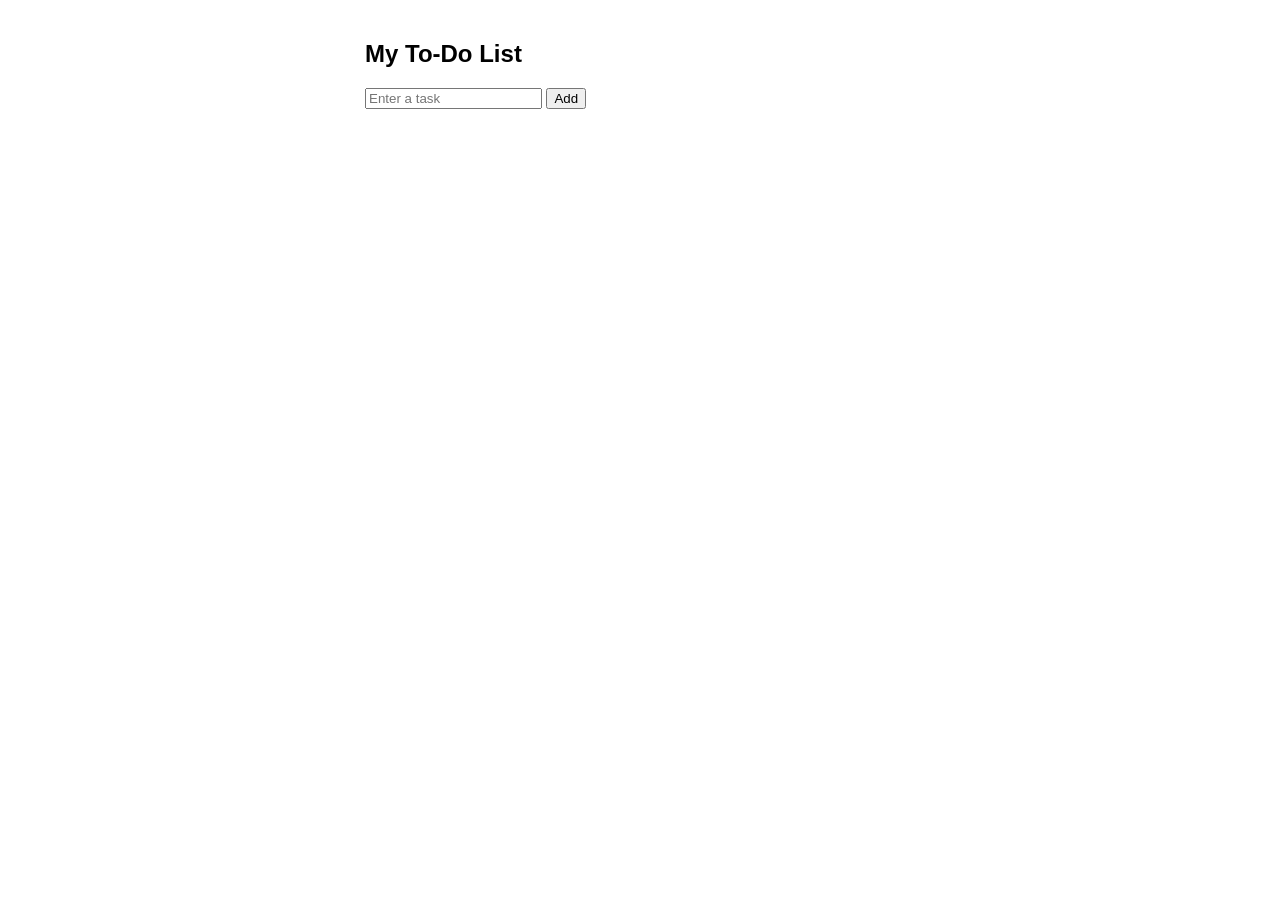
<file: index03.html>
<!-- 3. To-Do List with Delete and Move Controls -->
<!doctype html>
<html>
  <head>
    <style>
      body {
        font: 16px Arial;
        max-width: 550px;
        margin: 40px auto;
      }
      li {
        display: flex;
        align-items: center;
        gap: 8px;
        margin: 10px 0;
      }
      li span {
        flex: 1;
      }
      .done {
        text-decoration: line-through;
        color: gray;
      }
      button {
        cursor: pointer;
      }
    </style>
  </head>
  <body>
    <h2>My To-Do List</h2>
    <input id="taskInput" placeholder="Enter a task" />
    <button onclick="addTask()">Add</button>
    <ul id="list"></ul>
    <script>
      function addTask() {
        const input = document.getElementById("taskInput");
        if (!input.value.trim()) return;
        const li = document.createElement("li");
        const check = document.createElement("input");
        check.type = "checkbox";
        const label = document.createElement("span");
        label.textContent = input.value;
        check.onchange = () => label.classList.toggle("done", check.checked);
        const del = document.createElement("button");
        del.textContent = "Delete";
        del.onclick = () => li.remove();
        const up = document.createElement("button");
        up.textContent = "Up";
        up.onclick = () => {
          if (li.previousElementSibling)
            li.parentNode.insertBefore(li, li.previousElementSibling);
        };
        const down = document.createElement("button");
        down.textContent = "Down";
        down.onclick = () => {
          if (li.nextElementSibling)
            li.parentNode.insertBefore(li.nextElementSibling, li);
        };
        li.append(check, label, up, down, del);
        document.getElementById("list").append(li);
        input.value = "";
      }
    </script>
  </body>
</html>
</file>
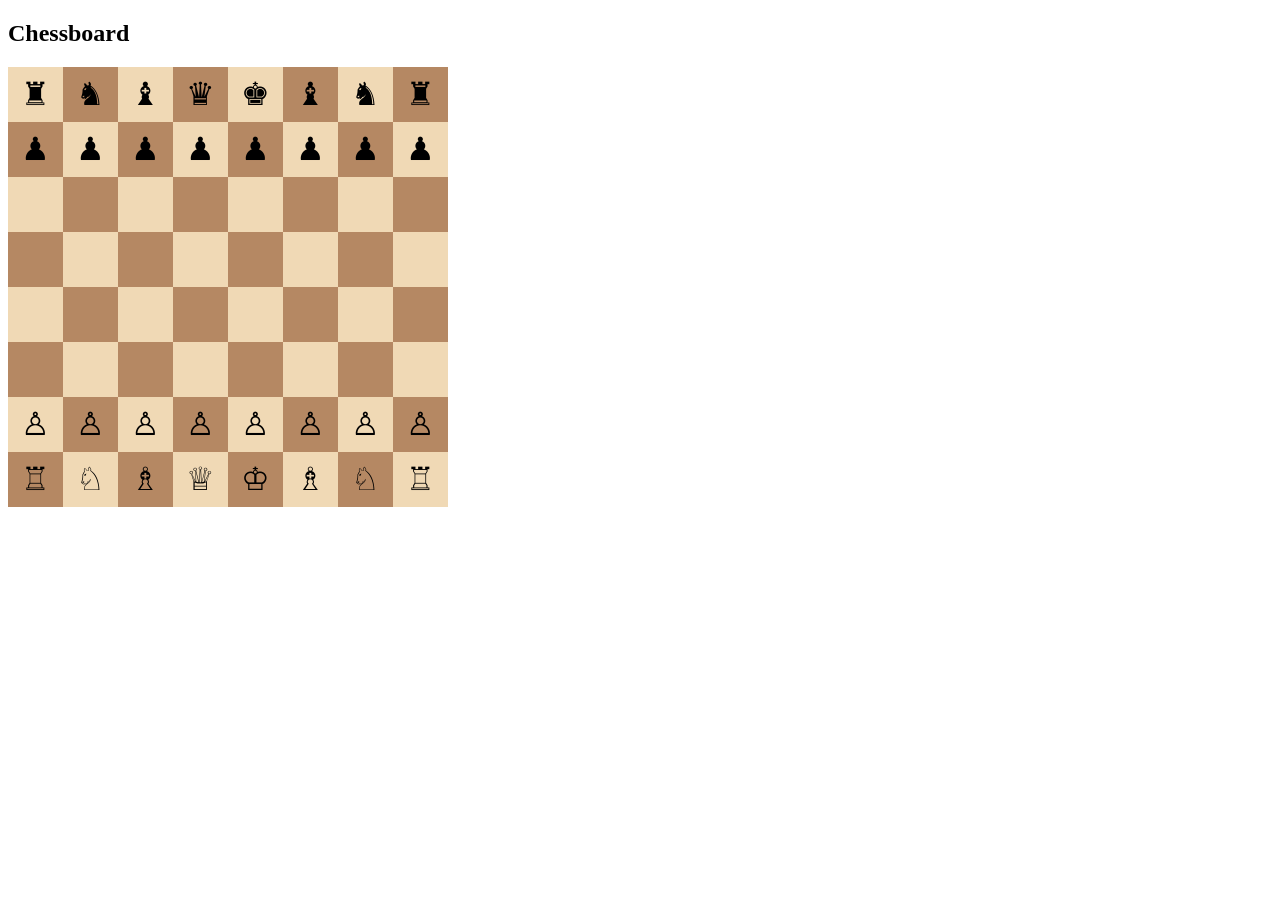
<file: index04.html>
<!-- Chessboard UI Created Dynamically with JavaScript -->
<!doctype html>
<html>
  <head>
    <style>
      #board {
        display: grid;
        grid-template-columns: repeat(8, 55px);
        width: 440px;
      }
      .square {
        height: 55px;
        display: grid;
        place-items: center;
        font-size: 32px;
      }
      .light {
        background: #f0d9b5;
      }
      .dark {
        background: #b58863;
      }
    </style>
  </head>
  <body>
    <h2>Chessboard</h2>
    <div id="board"></div>
    <script>
      const board = document.getElementById("board");
      const pieces = [
        ["♜", "♞", "♝", "♛", "♚", "♝", "♞", "♜"],
        Array(8).fill("♟"),
        Array(8).fill(""),
        Array(8).fill(""),
        Array(8).fill(""),
        Array(8).fill(""),
        Array(8).fill("♙"),
        ["♖", "♘", "♗", "♕", "♔", "♗", "♘", "♖"],
      ];
      for (let r = 0; r < 8; r++)
        for (let c = 0; c < 8; c++) {
          const cell = document.createElement("div");
          cell.className = "square " + ((r + c) % 2 ? "dark" : "light");
          cell.textContent = pieces[r][c];
          board.appendChild(cell);
        }
    </script>
  </body>
</html>
</file>
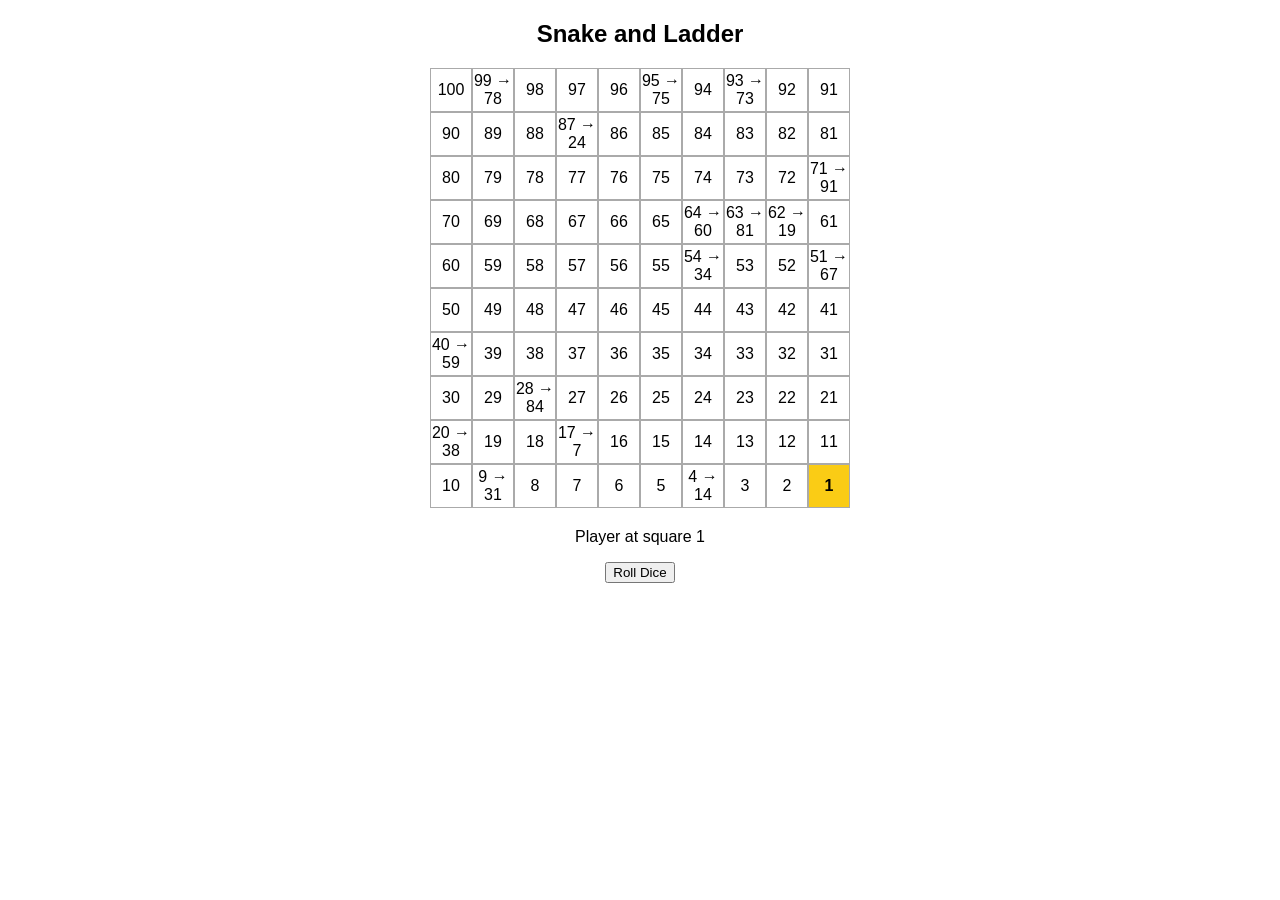
<file: index05.html>
<!-- 5. Snake and Ladder Game -->

<!doctype html>
<html>
  <head>
    <style>
      body {
        font-family: Arial;
        text-align: center;
      }
      .grid {
        display: grid;
        grid-template-columns: repeat(10, 42px);
        justify-content: center;
        margin: 20px auto;
      }
      .cell {
        height: 42px;
        border: 1px solid #aaa;
        display: grid;
        place-items: center;
      }
      .player {
        background: #facc15 !important;
        font-weight: bold;
      }
    </style>
  </head>
  <body>
    <h2>Snake and Ladder</h2>
    <div id="board" class="grid"></div>
    <p id="status">Player at square 1</p>
    <button onclick="roll()">Roll Dice</button>
    <script>
      const jumps = {
        4: 14,
        9: 31,
        17: 7,
        20: 38,
        28: 84,
        40: 59,
        51: 67,
        54: 34,
        62: 19,
        63: 81,
        64: 60,
        71: 91,
        87: 24,
        93: 73,
        95: 75,
        99: 78,
      };
      let position = 1;
      function draw() {
        const b = document.getElementById("board");
        b.innerHTML = "";
        for (let n = 100; n >= 1; n--) {
          const d = document.createElement("div");
          d.className = "cell" + (n === position ? " player" : "");
          d.textContent = n + (jumps[n] ? " → " + jumps[n] : "");
          b.append(d);
        }
      }
      function roll() {
        const dice = Math.floor(Math.random() * 6) + 1;
        if (position + dice <= 100) position += dice;
        if (jumps[position]) position = jumps[position];
        document.getElementById("status").textContent =
          "Dice: " +
          dice +
          " | Player at square " +
          position +
          (position === 100 ? " — You win!" : "");
        draw();
      }
      draw();
    </script>
  </body>
</html>
</file>
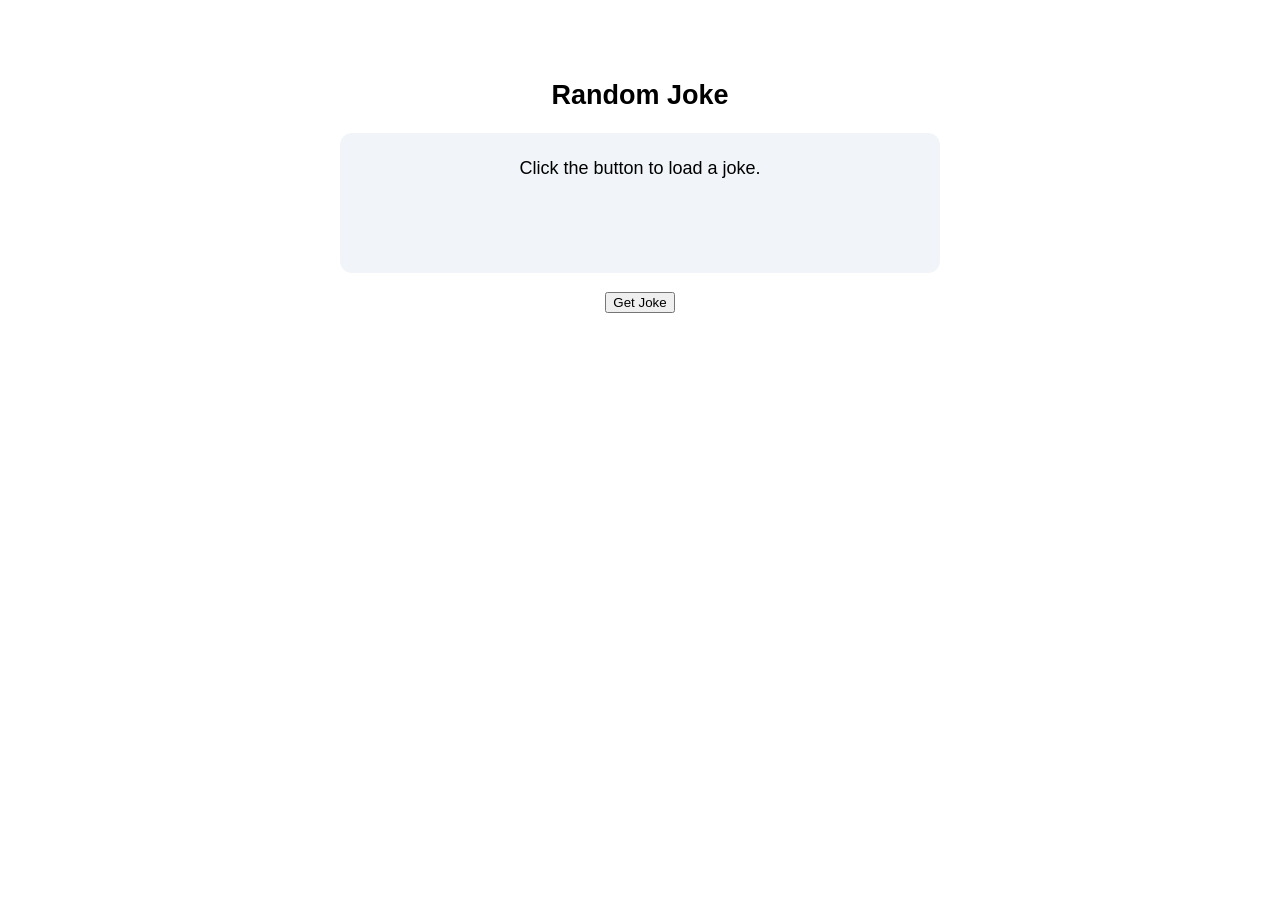
<file: index06.html>
<!-- Random Joke Website Using an API -->

<!doctype html>
<html>
  <head>
    <style>
      body {
        font: 18px Arial;
        text-align: center;
        margin: 80px auto;
        max-width: 600px;
      }
      #joke {
        padding: 25px;
        background: #f1f5f9;
        border-radius: 12px;
        min-height: 90px;
      }
    </style>
  </head>
  <body>
    <h2>Random Joke</h2>
    <p id="joke">Click the button to load a joke.</p>
    <button onclick="getJoke()">Get Joke</button>
    <script>
      async function getJoke() {
        const out = document.getElementById("joke");
        out.textContent = "Loading...";
        try {
          const res = await fetch(
            "https://official-joke-api.appspot.com/random_joke",
          );
          if (!res.ok) throw new Error("API request failed");
          const data = await res.json();
          out.textContent = data.setup + " — " + data.punchline;
        } catch (e) {
          out.textContent = "Could not load a joke. Please try again.";
        }
      }
    </script>
  </body>
</html>
</file>
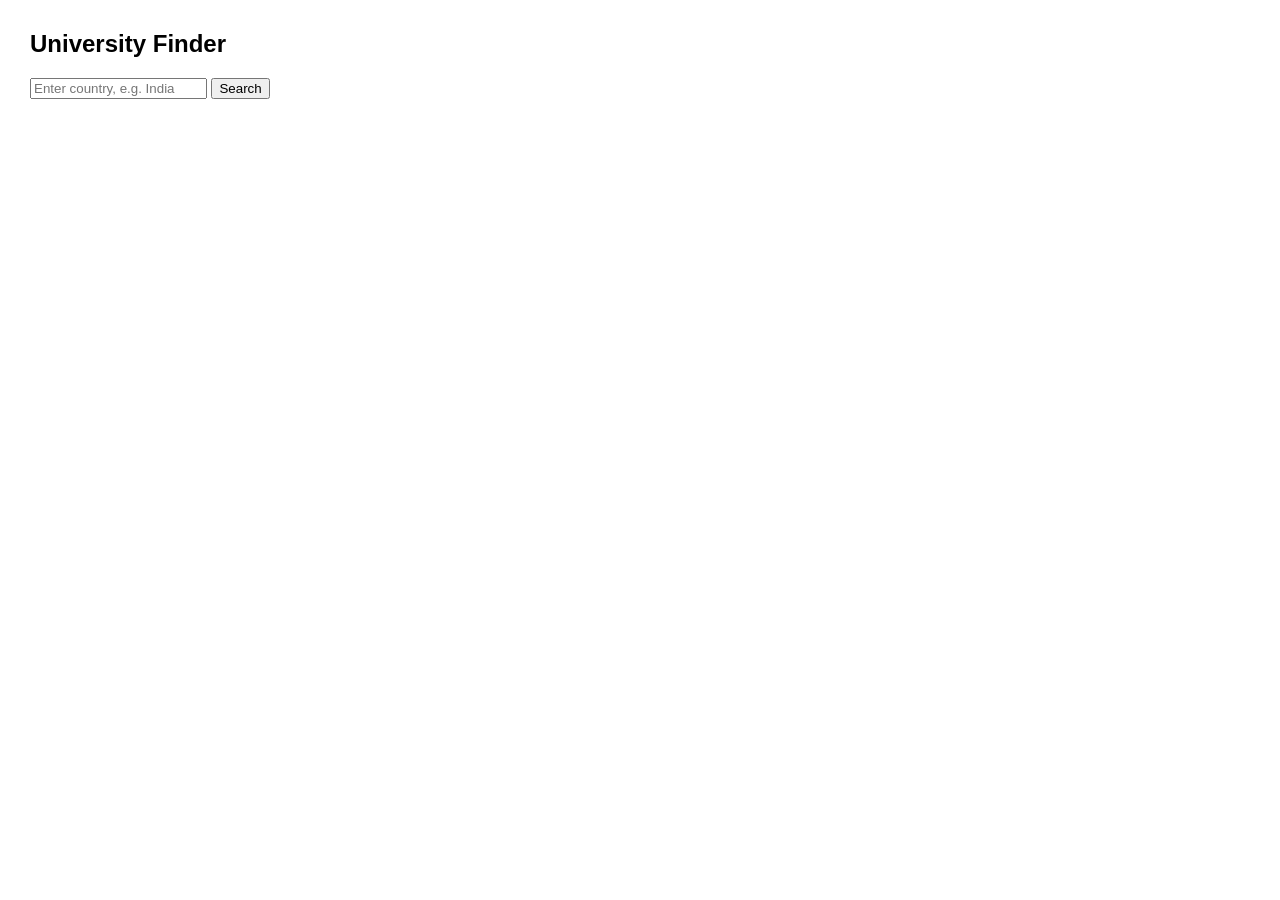
<file: index07.html>
<!-- Country University Finder Using an API -->

<!doctype html>
<html>
  <head>
    <style>
      body {
        font: 16px Arial;
        margin: 30px;
      }
      li {
        margin: 12px 0;
      }
    </style>
  </head>
  <body>
    <h2>University Finder</h2>
    <input id="country" placeholder="Enter country, e.g. India" />
    <button onclick="findUniversities()">Search</button>
    <p id="msg"></p>
    <ul id="results"></ul>
    <script>
      async function findUniversities() {
        const country = document.getElementById("country").value.trim();
        const list = document.getElementById("results"),
          msg = document.getElementById("msg");
        list.innerHTML = "";
        if (!country) {
          msg.textContent = "Enter a country name.";
          return;
        }
        msg.textContent = "Loading...";
        try {
          const url =
            "https://universities.hipolabs.com/search?country=" +
            encodeURIComponent(country);
          const res = await fetch(url);
          if (!res.ok) throw new Error();
          const data = await res.json();
          msg.textContent = data.length + " result(s)";
          data.forEach((u) => {
            const li = document.createElement("li");
            const link = document.createElement("a");
            link.href = u.web_pages[0] || "#";
            link.textContent = u.name;
            link.target = "_blank";
            li.append(link);
            li.append(
              document.createTextNode(
                " | State/Province: " + (u["state-province"] || "Not provided"),
              ),
            );
            list.append(li);
          });
        } catch (e) {
          msg.textContent = "Unable to fetch universities. Try again.";
        }
      }
    </script>
  </body>
</html>
</file>
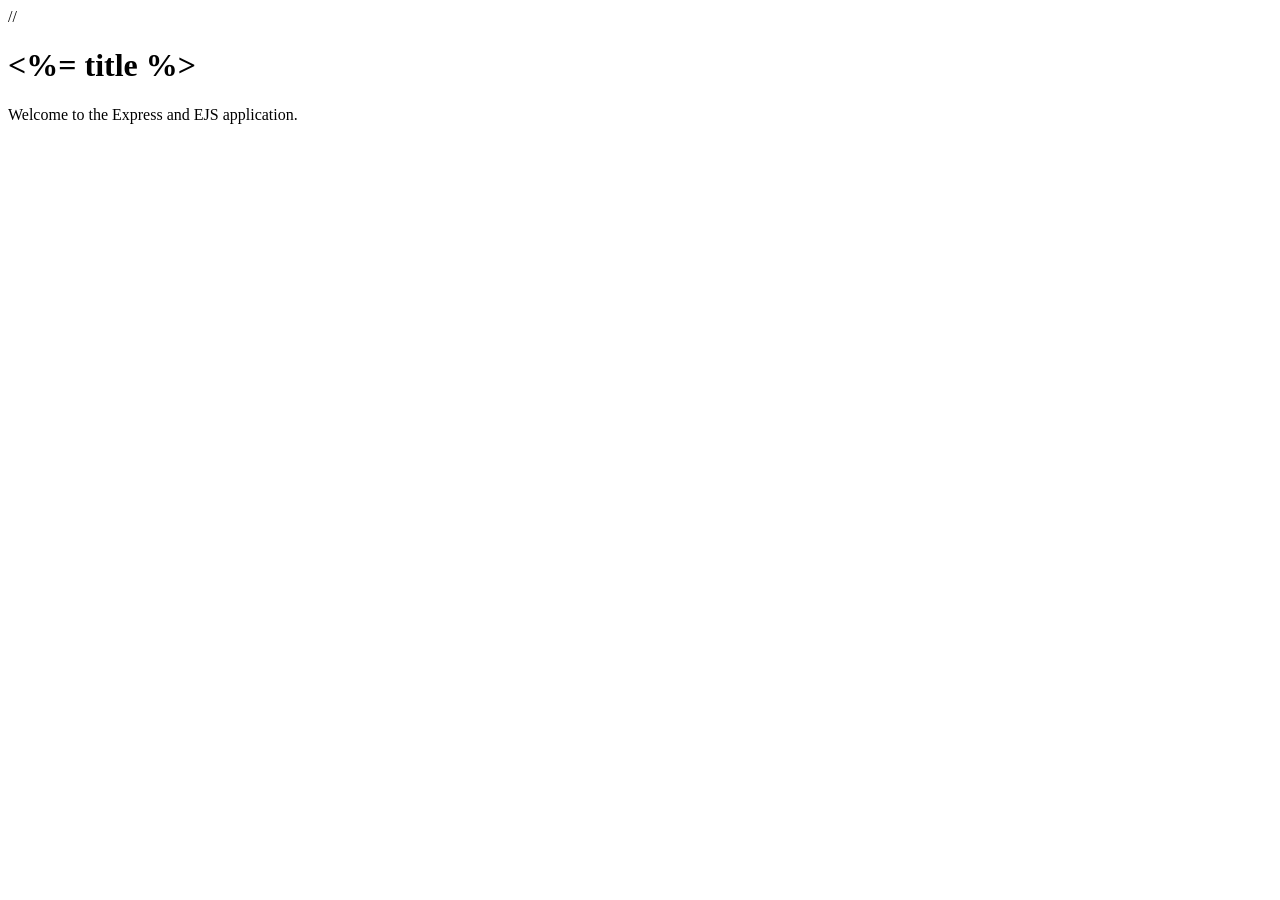
<file: index08.html>
// <!-- 8. Express Application with Five Routes and a Template Engine -->

<!DOCTYPE html><html><body><h1><%= title %></h1>
<p>Welcome to the Express and EJS application.</p>
<script>
    const express=require('express');
const app=express();
app.set('view engine','ejs');
app.use(express.urlencoded({extended:true}));
app.use(express.json());
 
app.get('/',(req,res)=>res.render('home',{title:'Home'}));       // 1
app.get('/about',(req,res)=>res.send('About page'));             // 2
app.get('/contact',(req,res)=>res.send('Contact page'));         // 3
app.get('/users',(req,res)=>res.json([{id:1,name:'Amit'}]));     // 4
app.post('/users',(req,res)=>res.status(201).json(req.body));    // 5
 
app.listen(3000,()=>console.log('http://localhost:3000'));
</script>
</body></html>
</file>
